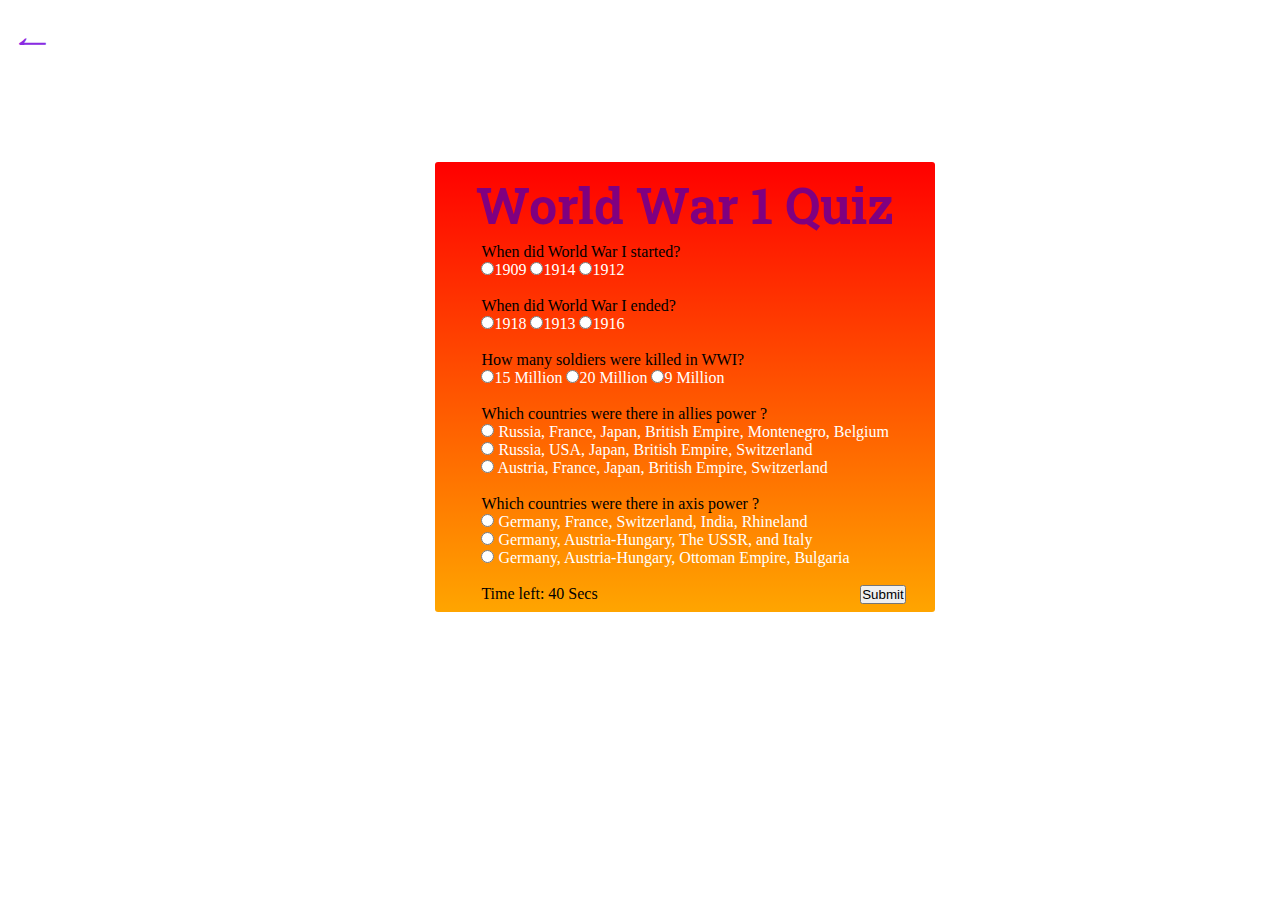
<file: math/game2.html>
<html>
<head>
    <!-- links to import fonts -->
    <link href="https://fonts.googleapis.com/css2?family=Roboto+Slab&display=swap" rel="stylesheet">
    <link href="https://fonts.googleapis.com/css2?family=Cinzel&display=swap" rel="stylesheet">
    <link href="https://fonts.googleapis.com/css2?family=Baloo+2&family=Cinzel&display=swap" rel="stylesheet">
    <title>Document</title>
    <link rel="stylesheet" href="game2.css">
</head>
<body>
    <div class = "entire-box">
    <div class = "heading-box">
    <h1 class = "heading">World War 1 Quiz</h1>
    </div>

<div class= "question">
<form name="fname" method="post">
		<div id="ques">When did World War I started?</div>
		<div id="ans">
			<input type="radio" name="q1" id="qno11" value="0">1909
			<input type="radio" name="q1" id="corr11" value="1">1914
			<input type="radio" name="q1" id="qno12" value="0">1912 
		</div><br>

		<div id="ques">When did World War I ended?</div>
		<div id="ans">
			<input type="radio" name="q4" id="corr41" value="1">1918
			<input type="radio" name="q4" id="qno42" value="0">1913
			<input type="radio" name="q4" id="qno42" value="0">1916
		</div><br>

		<div id="ques">How many soldiers were killed in WWI? </div>
		<div id="ans">
			<input type="radio" name="q5" id="qno51" value="0">15 Million
			<input type="radio" name="q5" id="qno51" value="0">20 Million 
			<input type="radio" name="q5" id="corr51" value="1">9 Million
		</div><br>
		
		<div id="ques">Which countries were there in allies power ?</div>
		<div id="ans">
			<input type="radio" name="q2" id="corr21" value="1"> Russia, France, Japan, British Empire, Montenegro, Belgium <br>
			<input type="radio" name="q2" id="qno22" value="0"> Russia, USA, Japan, British Empire, Switzerland<br>
			<input type="radio" name="q2" id="qno22" value="0"> Austria, France, Japan, British Empire, Switzerland 
		</div><br>

		<div id="ques">Which countries were there in axis power ?</div>
		<div id="ans">
			<input type="radio" name="q3" id="qno31" value="0"> Germany, France, Switzerland, India, Rhineland<br>
			<input type="radio" name="q3" id="qno31" value="0"> Germany, Austria-Hungary, The USSR, and Italy<br>
			<input type="radio" name="q3" id="corr31" value="1"> Germany, Austria-Hungary, Ottoman Empire, Bulgaria 
		</div><br>

		<div id="subbut">
			<input type="button" value="Submit" onclick="quiz()">
		</div>
	<div class = "time-left">
		<span>Time left:</span>
		<span id = "countdown">40</span>
		<span>Secs</span>
    </div>
		
</form>
</div>
</div>
<input type = "button" value = "&#x2190;" onclick = "goback()" class = "btn" id ="btn-back">

<script type="text/javascript">
function ending(){
	var seconds = document.getElementById("countdown").textContent;
	seconds--
	document.getElementById("countdown").textContent = seconds;
	if(seconds == -1){
		alert("Times up!! Retry 🙄")
		quiz();
		window.location.reload();
	}
}
setInterval(ending,1000);

function quiz(){
	var total=0;
	var x = document.forms[0];
	for(var i=0;i<x.length;i++){
		if(x[i].checked){
			total=total+ parseInt(x[i].value);
		}
	}
	alert("your total score is: " + total)
	window.location.reload();
}

function goback(){
	window.history.back()
}

</script>
</body>
</html>
</file>
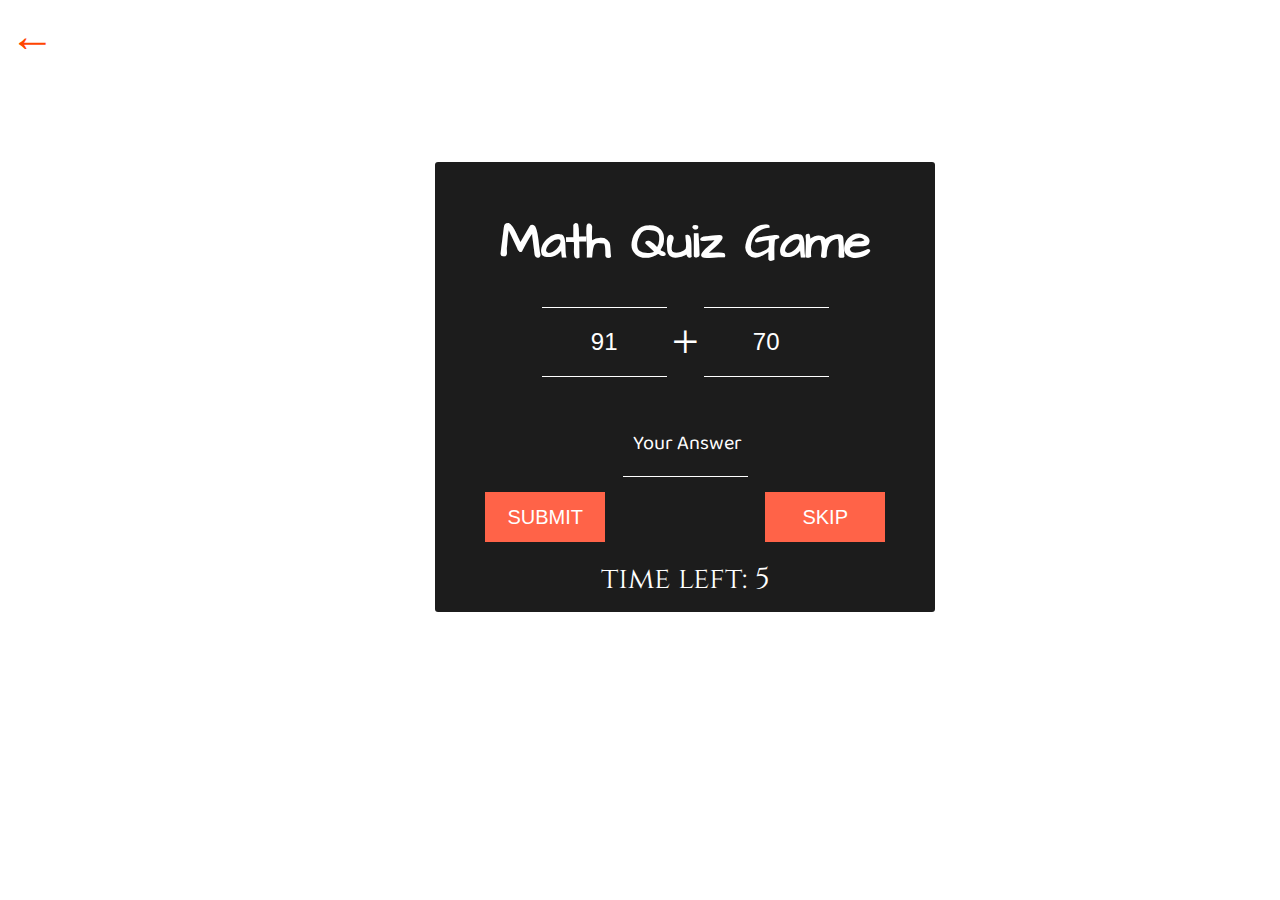
<file: quiz/math_quiz.html>
<!DOCTYPE html>
<html lang="en">
<head>
    <!-- links to import fonts -->
    <link href="https://fonts.googleapis.com/css2?family=Architects+Daughter&display=swap" rel="stylesheet">
    <link href="https://fonts.googleapis.com/css2?family=Cinzel&display=swap" rel="stylesheet">
    <link href="https://fonts.googleapis.com/css2?family=Baloo+2&family=Cinzel&display=swap" rel="stylesheet">
    <title>Document</title>
    <link rel="stylesheet" href="math_quiz.css">
</head>
<body>
    <div class = "entire-box">
    <div class = "heading-box">
    <h1 class = "heading">math quiz game</h1>
    </div>
    <div id = qbox-div>
    <input type = "text" id="bx1" class = "qbox" onchange = "nocheating()">
    <p><font size ="24px" color = "white">+</font></p>
    <input type = "text" id="bx2" class = "qbox" onchange = "nocheating()">
    </div>
    <input type="text" id="answer" class = "in-box" placeholder=" your answer">
    <br>
    <br>
    <div id="btn-div">
    <input type="button" value="submit" onclick="checkans()" class = "btn">
    </div>
    <br>
    <div id = "btn-skip">
    <input type="button" value="skip" onclick="window.location.reload()" class = "btn">
    </div>
    <br>
    <br>
    <div id = "time-left">
    <span>time left:</span>
    <span id = "countdown">5</span>
    </div>
    </div>
    <input type="button" value="&#x2190;" onclick="goback()" class = "btn-back">

    <script>
        var int1 = Math.floor(Math.random() * 100)
        var int2 = Math.floor(Math.random() * 100)
        var q1 = document.getElementById("bx1").value = int1;
        var q2 = document.getElementById("bx2").value = int2;
        var total = q1 + q2;
        var score = 0;
            
        function checkans(){
            var ans = document.getElementById("answer").value;
            if(ans == total){
                score++;
                alert("correct answer!!");
                window.location.reload();
            }
            else{
                score--;
                alert("wrong answer! Don't sleep during maths class")
                window.location.reload();
            }
        }

        function nocheating(){
            alert("Thats cheating, don't try to change the numbers, now questions will change")
            window.location.reload()
        }

        function timeover(){
            var seconds = document.getElementById("countdown").textContent;
            seconds--
            document.getElementById("countdown").textContent = seconds;
            if(seconds == 0){
                alert("times up, page will now reload")
                window.location.reload();
            }
        }
        setInterval(timeover, 1000);
        function goback(){
            window.history.back()
        }
    </script>
</body>
</html>
</file>
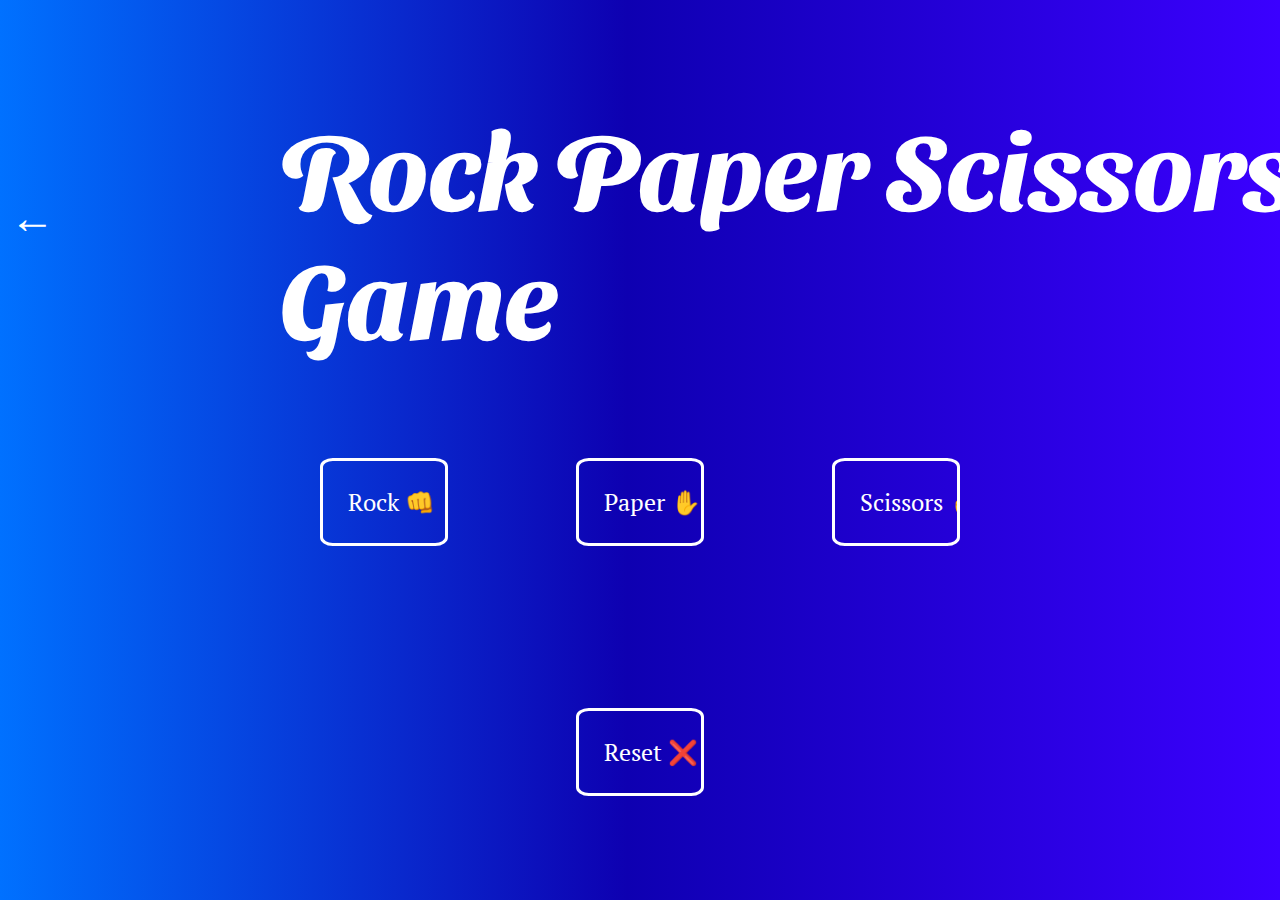
<file: rps/rock.html>
<!DOCTYPE html>
<html lang="en">
<head>
    <meta charset="UTF-8">
    <meta name="viewport" content="width=device-width, initial-scale=1.0">
    <title>Document</title>
    <script src="rock.js"></script>
    <link rel="stylesheet" href="rock.css">
    <!-- importing fonts for css -->

    <link href="https://fonts.googleapis.com/css2?family=Sansita+Swashed:wght@300&display=swap" rel="stylesheet"> 
    <link href="https://fonts.googleapis.com/css2?family=PT+Serif&display=swap" rel="stylesheet">
    <link href="https://fonts.googleapis.com/css2?family=Sansita+Swashed:wght@300&display=swap" rel="stylesheet"> 



</head>
<body>
    <div class="heading">
        <h1>rock paper scissors game</h1>
    </div>
    <div class="btn-div">
        <input type="button" value="rock 👊 " onclick="rock()" class = "btn" id = "btn-rock"><br>
        <input type="button" value="paper ✋" onclick = "paper()" class = "btn" id = "btn-paper"><br>
        <input type="button" value="scissors ✌" onclick="scissors()" class = "btn" id = "btn-scissor">
        <input type="button" value="reset ❌" onclick="resetall()" class = "btn" id = "btn-reset">
    </div>
        <input type = "button" value = "&#x2190;" onclick = "goback()" class = "btn" id ="btn-back">
        <div class="score">
        <span id ="user_score"></span><br>
        <span id="comp_score"></span><br>
        <span id="tie"></span><br>
    </div>
</body>
</html>
</file>
<file: math/game2.css>
*{
    margin: 0;
    padding: 0;
}

body{
    background: url('https://wallpaperaccess.com/full/1711175.jpg');
    min-height: 100vh;
    background-repeat: no-repeat;
    background-size: cover;
    background-position: center;
    background-origin: content-box;
}

.entire-box{
	background-image: linear-gradient(red, orange);
	opacity: 1;
    border-radius: 3px;
    width: 500px;
    height: 450px;
    position: absolute;
    display: flex;
    justify-content: center;
    align-items: center;
    flex-direction: column;
    left: 34%;
    top: 18%;
}
.heading-box{
    margin-bottom: 5px;

}
.heading{
    font-family: 'Roboto Slab', serif;
    text-transform: capitalize;
    text-align: center;
    font-size: 50px;
    color: purple;
}

#ques{
	color: black;
}

#ans{
	color: white;
}

#subbut{
	position: absolute;
    width: 0;
    height: 0;
    left: 85%;
    bottom: 27px;
}
#time-left{
    position: absolute;
	width:80%;
    bottom:10px;
    text-align: left;
    color: black;
}

#btn-back{
    cursor: pointer;
    border-radius: 10%;
    position: relative;
    /* text-transform: capitalize; */
    font-weight: bolder;
    /* float: left; */
    font-style: bold;
    outline: none;
    font-family: 'PT Serif', serif;
    font-size: 5vh;
    /* left: 0%; */
    /* bottom: 170px; */
    width: 5%;
    padding: 10px;
    height: 5%;
    background-color: transparent;
    border: none;
    color: blueviolet;
}
</file>
<file: quiz/math_quiz.css>
*{
    margin: 0;
    padding: 0;
}

body{
    background: url('https://images.pexels.com/photos/891252/pexels-photo-891252.jpeg?auto=compress&cs=tinysrgb&dpr=2&h=750&w=1260');
    min-height: 100vh;
    background-repeat: no-repeat;
    background-size: cover;
    background-position: center;
    background-origin: content-box;
}

.entire-box{
    background-color: rgba(0, 0, 0, 0.89);
    border-radius: 3px;
    width: 500px;
    height: 450px;
    position: absolute;
    display: flex;
    justify-content: center;
    align-items: center;
    flex-direction: column;
    left: 34%;
    top: 18%;
}

.heading-box{
    margin-bottom: 50px;
    /* background-color: beige; */
}

.heading{
    font-family: 'Architects Daughter', cursive;
    text-transform: capitalize;
    text-align: center;
    font-size: 50px;
    color: white;
}

.in-box{
    background: transparent;
    height: 70px;
    width: 25%;
    font-size: 24px;
    text-align: center;
    box-sizing: border-box;
    border-bottom: 1px solid white;
    border-top: none;
    border-left: none;
    border-right: none; 
    outline: none;
    color: white;
}
.in-box:focus{
    border-bottom: 1px solid #ff7f50;
    border-top: none;
    border-left: none;
    border-right: none; 
    /* background-color: orange; */
    transition: 0.5s;
}

#qbox-div{
/* background-color: blue; */
position: relative;
display: flex;
justify-content: center;
align-items: center;
bottom: 25px;
}

.qbox{
    /* position: relative; */
    background: transparent;
     margin: 5px;
    height:70px;
    width: 25%; 
    font-size: 24px;
    text-align: center;
    box-sizing: border-box;
    border-bottom: 1px solid white;
    border-top: 1px solid white;
    border-right: none;
    border-left: none;
    outline: none;
    color: white;
}

#btn-div{
    width: 0;
    height: 0;
    /* background-color: blue; */
    position: absolute;
    left: 50px;
    bottom: 120px;
}

#btn-skip{
    width: 0;
    height: 0;
    position: absolute;
    right: 170px;
    bottom: 120px;
}

.btn{
    height: 50px;
    width: 120px;
    background-color: #ff6348;
    border: none;
    font-size: 20px;
    text-decoration: none;
    cursor: pointer;
    text-transform: uppercase;
    color: white;
}

#time-left{
    /* background-color: rebeccapurple; */
    position: absolute;
    width: 40%;
    height: 10%;
    /* right: -200px; */
    bottom:8px;
    font-size: 30px;
    font-family: 'Cinzel', serif;
    text-align: center;
    /* border: 1px solid white; */
    color: white;
}

::placeholder{
    color: white;
    font-size: 20px;
    text-transform: capitalize;
    font-family: 'Baloo 2', cursive;
}

.radio{
    display: flex;
}

.btn-back{
    cursor: pointer;
    border-radius: 10%;
    position: relative;
    /* text-transform: capitalize; */
    font-weight: bolder;
    /* float: left; */
    font-style: bold;
    outline: none;
    font-family: 'PT Serif', serif;
    font-size: 5vh;
    /* left: 0%; */
    /* bottom: 170px; */
    width: 5%;
    padding: 10px;
    height: 5%;
    background-color: transparent;
    border: none;
    color: orangered;
}
</file>
<file: rps/rock.css>
*{
    margin: 0;
    padding: 0;
}

body{
    background: rgb(0,113,255);
    background: linear-gradient(90deg, rgba(0,113,255,1) 0%, rgba(14,0,177,1) 49%, rgba(59,0,255,1) 100%);
    filter: progid:DXImageTransform.Microsoft.gradient(startColorstr="#0071ff",endColorstr="#3b00ff",GradientType=1);
}

.heading{
    text-transform: capitalize;
    /* background-color: blue; */
    position: relative;
    font-family: 'Sansita Swashed', cursive;
    color: #fff;
    width: fit-content;
    height: fit-content;
    top: 100px;
    left: 280px;
    font-size: 6vh;
}
.btn-div{
    display: flex;
    position: relative;
    left: 35%;
    bottom: -200px;
    text-transform: capitalize;
    /* background-color: aqua; */
}
#btn-rock{
    position: relative;
    border-radius: 10%;
    font-size: 24px;
    left: -10%;
    text-transform: capitalize;
    width: 10%;
    font-family: 'PT Serif', serif;
    padding: 25px;
    background-color: transparent;
    border: #fff solid 3px;
    color: #fff;
    cursor: pointer;
}

#btn-paper{
    position: relative;
    font-size: 24px;
    border-radius: 10%;
    text-transform: capitalize;
    cursor: pointer;
    font-family: 'PT Serif', serif;
    left: 0%;
    width: 10%;
    padding: 25px;
    height: 40%;
    background-color: transparent;
    border: #fff solid 3px;
    color: #fff;
}

#btn-scissor{
    cursor: pointer;
    border-radius: 10%;
    font-family: 'PT Serif', serif;
    text-transform: capitalize;
    position: relative;
    font-size: 24px;
    left: 10%;
    width: 10%;
    padding: 25px;
    height: 40%;
    background-color: transparent;
    border: #fff solid 3px;
    color: #fff;
}

#btn-reset{
    cursor: pointer;
    border-radius: 10%;
    position: relative;
    text-transform: capitalize;
    font-family: 'PT Serif', serif;
    font-size: 24px;
    right: 20%;
    top: 250px;
    width: 10%;
    padding: 25px;
    height: 40%;
    background-color: transparent;
    border: #fff solid 3px;
    color: #fff;
}

#btn-back{
    cursor: pointer;
    border-radius: 10%;
    position: relative;
    /* text-transform: capitalize; */
    font-weight: bolder;
    /* float: left; */
    font-style: bold;
    outline: none;
    font-family: 'PT Serif', serif;
    font-size: 5vh;
    left: 0%;
    bottom: 170px;
    width: 5%;
    padding: 10px;
    height: 5%;
    background-color: transparent;
    border: none;
    color: #fff;
}

.score{
    /* background-color: aqua; */
    width: max-content;
    height: fit-content;
    position: relative;
    top: 250px;
    left: 50%;
    display: flex;
    margin-left: 25px;
}

#user_score{
    position: relative;
    right: 400px;
    font-size: 40px;
    font-family: 'Sansita Swashed', cursive;
    text-transform: capitalize;
    color: white;
}

#comp_score{
    position: relative;
    left: 100px;
    font-family: 'Sansita Swashed', cursive;
    font-size: 40px;
    color: white;
    text-transform: capitalize;
}

#tie{
    text-transform: capitalize;
    position: relative;
    font-family: 'Sansita Swashed', cursive;
    left: -390px;
    font-size: 40px;
    color: white;
}
</file>
